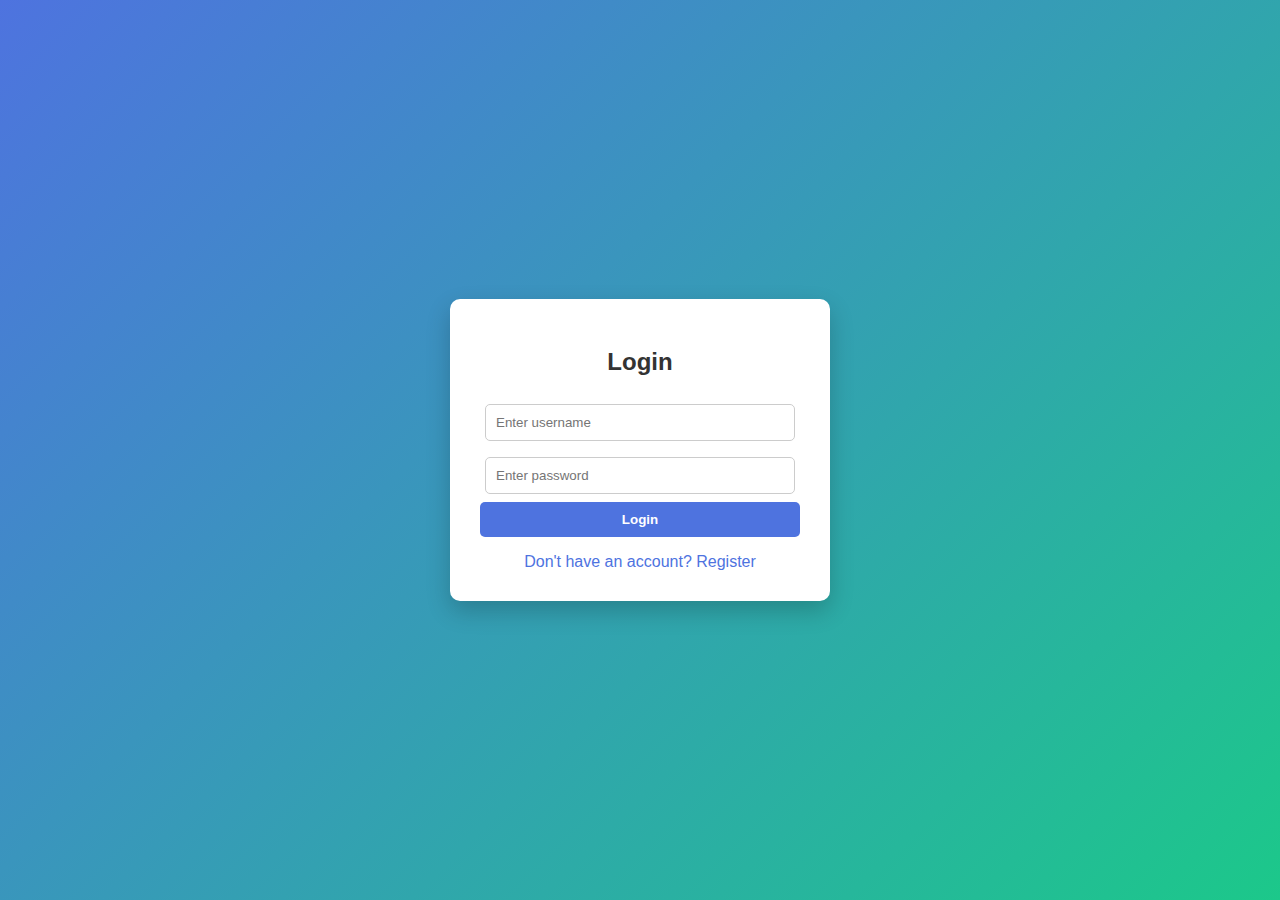
<file: index.html>
<!DOCTYPE html>
<html lang="en">

<head>
    <meta charset="UTF-8">
    <meta name="viewport" content="width=device-width, initial-scale=1.0">
    <link rel="stylesheet" href="style.css">

    <title>Login</title>
</head>

<body>
    <div class="container">
        <h2>Login</h2>

        <input type="text" id="loginUsername" placeholder="Enter username">
        <input type="password" id="loginPassword" placeholder="Enter password">

        <button onclick="login()">Login</button>

        <p id="message"></p>

        <a href="register.html">Don't have an account? Register</a>
    </div>

    <script>
        function login() {
            let username = document.getElementById("loginUsername").value;
            let password = document.getElementById("loginPassword").value;

            let storedUser = JSON.parse(localStorage.getItem("user"));
            if (!storedUser) {
                document.getElementById("message").innerText = "No registered user found!";
                return;

            }
            if (username === storedUser.username && password === storedUser.password) {
                localStorage.setItem("isLoggedIn", "true");
                window.location.href = 'dashboard.html';
            }
            else {
                document.getElementById("message").innerText = "Invalid Username or Password!"
            }
        }
    </script>


</body>

</html>
</file>
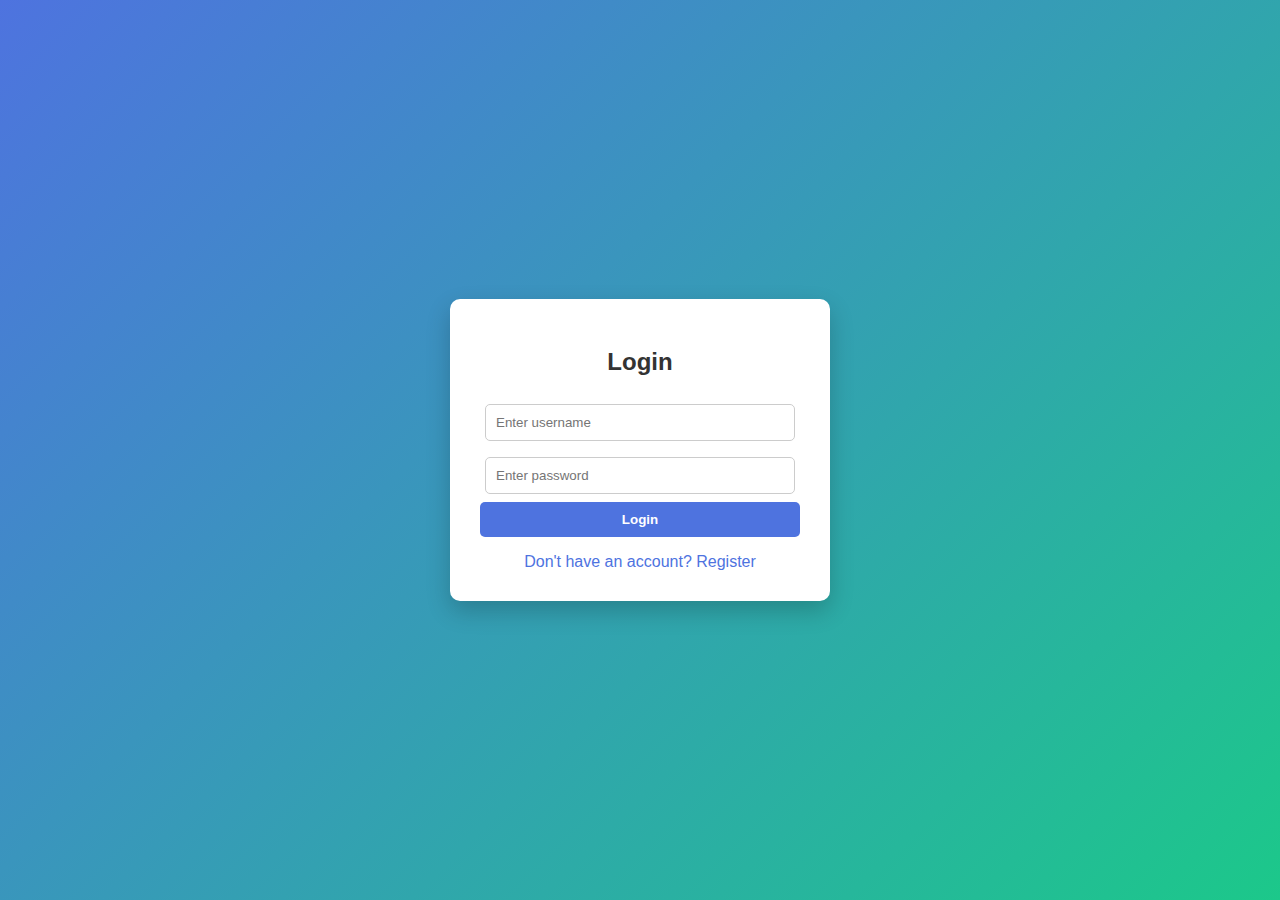
<file: dashboard.html>
<!DOCTYPE html>
<html lang="en">

<head>
    <meta charset="UTF-8">
    <meta name="viewport" content="width=device-width, initial-scale=1.0">
    <link rel="stylesheet" href="style.css">

    <title>Dashboard</title>
</head>

<body>
    <div class="container">
        <h2>Welcome to the Secured Page</h2>
        <button onclick="logout()">Logout</button>
    </div>

    <script>
        let isLoggedIn = localStorage.getItem("isLoggedIn");
        if (isLoggedIn !== "true") {
            window.location.href = "index.html";
        }
        function logout() {
            localStorage.removeItem("isLoggedIn");
            window.location.href = "index.html";
        }
    </script>

</body>

</html>
</file>
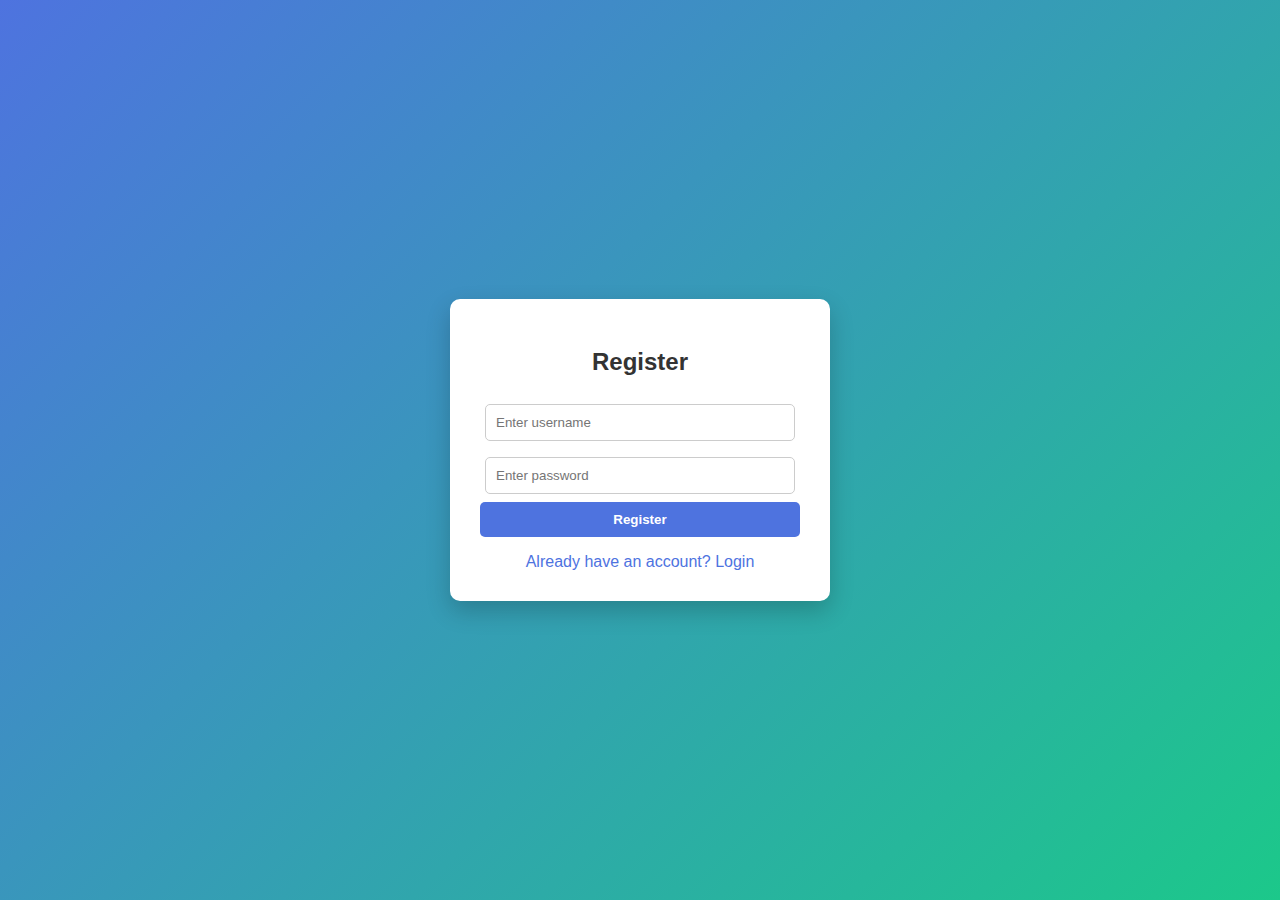
<file: register.html>
<!DOCTYPE html>
<html lang="en">

<head>
    <meta charset="UTF-8">
    <meta name="viewport" content="width=device-width, initial-scale=1.0">
    <link rel="stylesheet" href="style.css">

    <title>Register</title>
</head>

<body>
    <div class="container">
        <h2>Register</h2>

        <input type="text" id="username" placeholder="Enter username">
        <input type="password" id="password" placeholder="Enter password">

        <button onclick="register()">Register</button>

        <p id="messages"></p>

        <a href="index.html">Already have an account? Login</a>
    </div>

    <script>
        function register() {
            let username = document.getElementById("username").value;
            let password = document.getElementById("password").value;

            if (username === "" || password === "") {
                document.getElementById("message").innerText = "Please fill all the fields";
                return;
            }
            let user = {
                username: username,
                password: password
            };
            localStorage.setItem("user", JSON.stringify(user));
            document.getElementById("messages").innerText = "Registration Successfull!!!"
        }
    </script>

</body>

</html>
</file>
<file: style.css>
body {
    font-family: Arial, sans-serif;
    background: linear-gradient(135deg, #4e73df, #1cc88a);
    display: flex;
    justify-content: center;
    align-items: center;
    height: 100vh;
    margin: 0;

}

.container {
    background: white;
    padding: 30px;
    border-radius: 10px;
    width: 320px;
    box-shadow: 0 10px 25px rgba(0, 0, 0, 0.2);
    text-align: center;

}

h2 {
    margin-bottom: 20px;
    color: #333;
}

input {
    width: 90%;
    padding: 10px;
    margin: 8px 0;
    border-radius: 5px;
    border: 1px solid #ccc;
}

button {
    width: 100%;
    padding: 10px;
    background-color: #4e73df;
    color: white;
    border: none;
    border-radius: 5px;
    cursor: pointer;
    font-weight: bold;
}

button:hover {
    background-color: #2e59d9;
}

a {
    display: block;
    margin-top: 15px;
    text-decoration: none;
    color: #4e73df;

}

#message {
    margin-top: 10px;
    color: red;
}

#messages {
    color: green;
}
</file>
